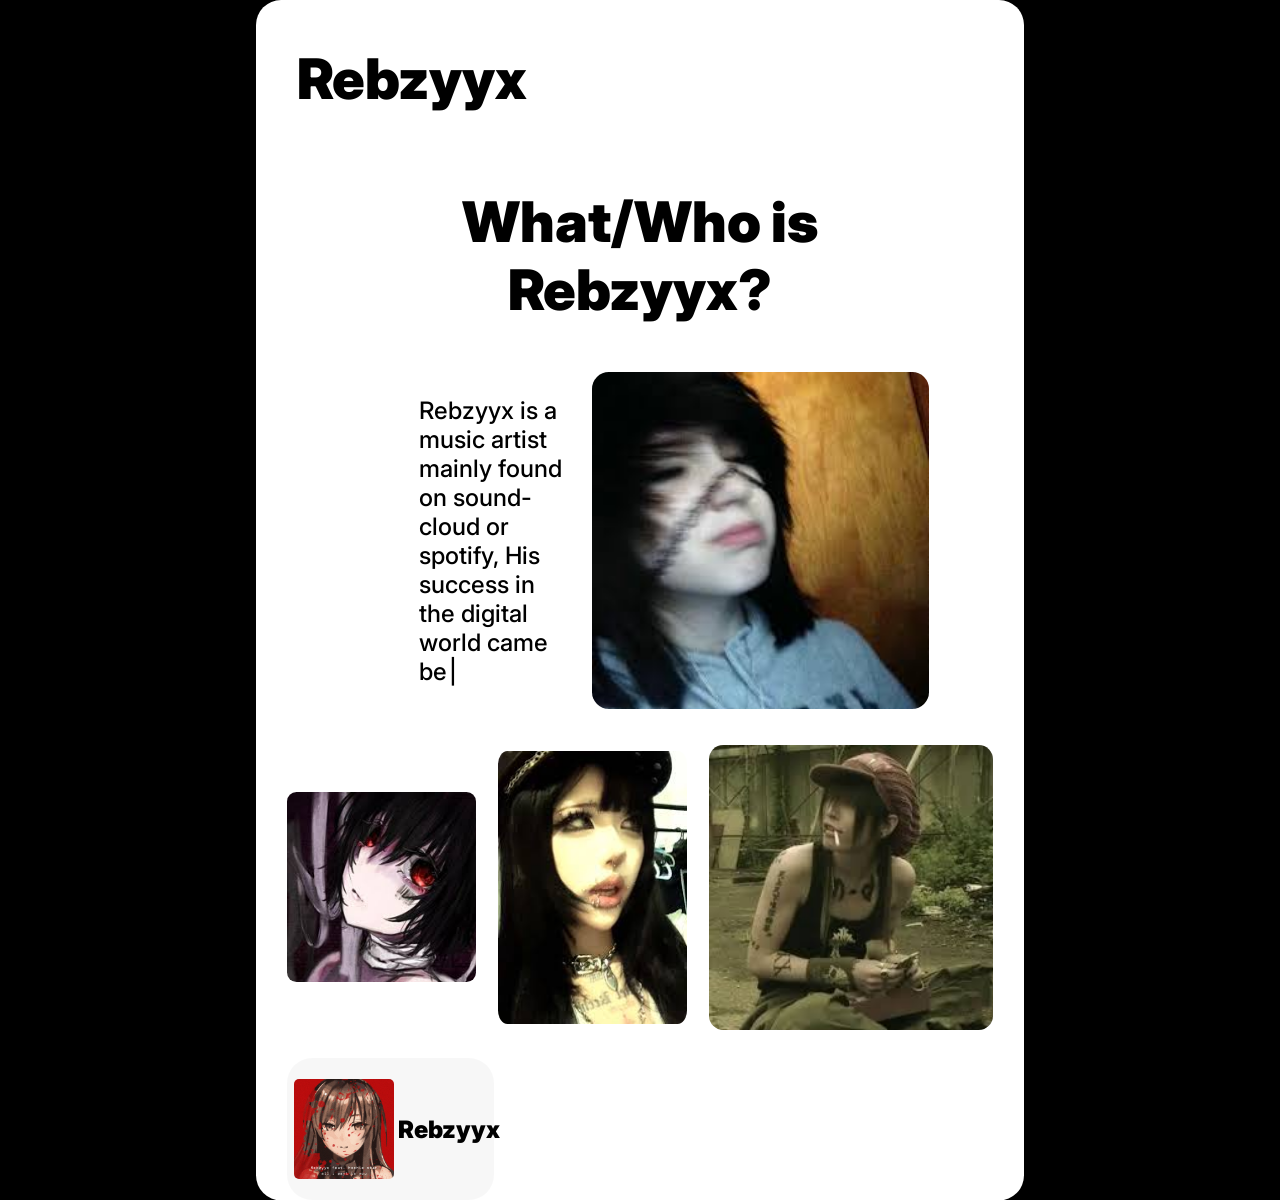
<file: index.html>
<html>
	<head>
		<title>Rebzyyx</title>
		<script src="script.js" defer></script>
		<link rel="stylesheet" href="style.css">
		<link rel="preconnect" href="https://fonts.googleapis.com">
		<link rel="preconnect" href="https://fonts.gstatic.com" crossorigin="">
		<link href="https://fonts.googleapis.com/css2?family=Inter:ital,opsz,wght@0,14..32,100..900;1,14..32,100..900&amp;display=swap" rel="stylesheet">
	</head>
	<body>
	    <div class="body2">
	      <a href="https://cillf.github.io/Webpage/" class="A-header">
	      <h1 class="header" alt="heading" href="https://cillf.github.io/Webpage/">Rebzyyx</h1>
	      </a>
	      <div class="outermain">
	        <h1 class="title" alt="Title">What/Who is <br>Rebzyyx?</h1>
	        <div class="main">
	          <div class="mtxt">
	            <p>Rebzyyx is a music artist mainly found on sound-cloud or spotify, His success in the digital world came because of the highly emotional music he made, especially his bedroom pop style that revolved around themes such as obsessive-compulsive disorder, borderline personality disorder, and strong relationships.</p>
	          </div>
	          <div class="imgd">
	            <img src="Pages/Images/rebzyyx1.jpg" alt="rebzyyx photo" class="side image" width="150%">
	          </div>
	        </div>
	      </div>
	      
	      <div class="images" alt="images">
	        <a class="img_link" width="100%" href="https://cillf.github.io/Webpage/Pages/Page2.html"><img src="Pages/Images/rebzyyx2.jpg" alt="rebzyyx photo" width="100%"></a>
	        <a class="img_link" width="100%" href="https://cillf.github.io/Webpage/Pages/Page3.html"><img src="Pages/Images/rebzyyx3.jpg" alt="rebzyyx photo" width="50%"></a>
	        <img src="Pages/Images/rebzyyx4.jpg" alt="rebzyyx photo" width="60%">
	      </div>
	  
	      <div class="bottomSec" alt="bottom section">
	        <img src="Pages/Images/RebzyyxB.jpg" alt="rebzyyx bottom" width="100" height="83">
	        <p class="bottomtxt">Rebzyyx</p>
	      </div>
	    </div>
	    <script type="text/javascript" id="cookieinfo"
			src="//cookieinfoscript.com/js/cookieinfo.min.js">
		</script>
	</body>
</html>
</file>
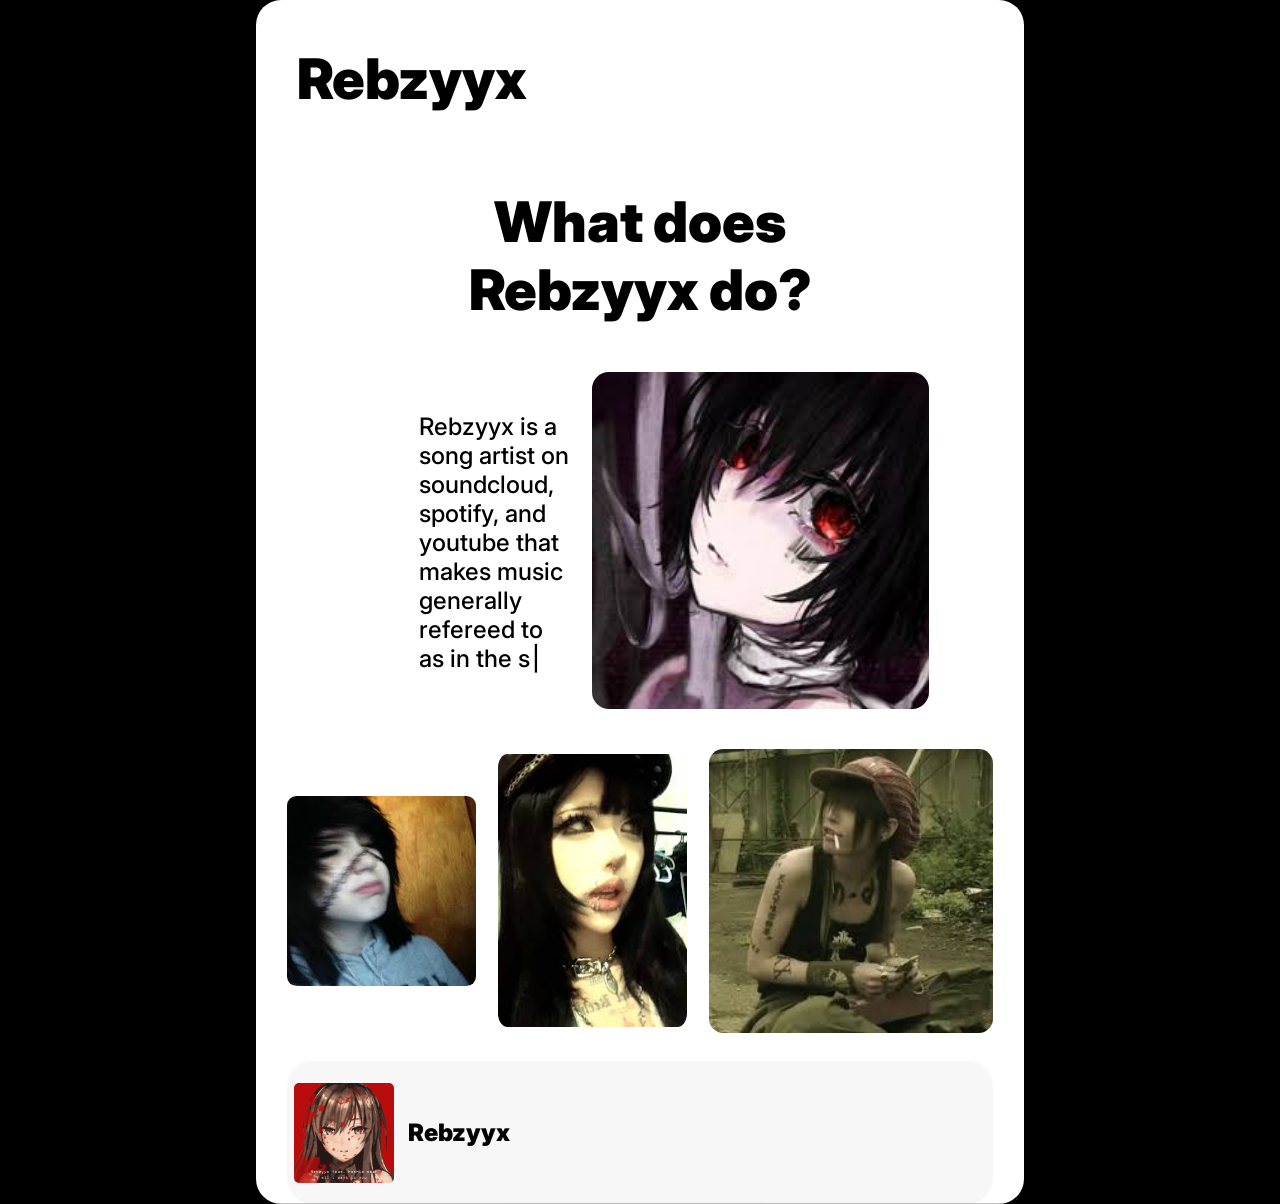
<file: Pages/Page2.html>
<!DOCTYPE html>
<html>
  <head>
    <title>Rebzyyx</title>
    <script src="script.js" defer></script>
    <link rel="stylesheet" href="style.css">
    <link rel="preconnect" href="https://fonts.googleapis.com">
    <link rel="preconnect" href="https://fonts.gstatic.com" crossorigin="">
    <link href="https://fonts.googleapis.com/css2?family=Inter:ital,opsz,wght@0,14..32,100..900;1,14..32,100..900&amp;display=swap" rel="stylesheet">
  </head>
  <body>
    <div class="body2">
	  <a href="https://cillf.github.io/Webpage/" class="A-header">
	  <h1 class="header" alt="heading" href="https://cillf.github.io/Webpage/">Rebzyyx</h1>
	  </a>
      <div class="outermain">
        <h1 class="title" alt="Title">What does <br> Rebzyyx do?</h1>
        <div class="main">
          <div class="mtxt">
            <p>Rebzyyx is a song artist on soundcloud, spotify, and youtube that makes music generally refereed to as in the scene core or hyperpop genre.</p>
          </div>
          <div class="imgd">
            <img src="Images/rebzyyx2.jpg" alt="rebzyyx photo" class="side image" width="150%">
          </div>
        </div>
      </div>
      
      <div class="images" alt="images">
        <a class="img_link" width="100%" href="https://cillf.github.io/Webpage/index.html"><img src="Images/rebzyyx1.jpg" alt="rebzyyx photo" width="100%"></a>
	      <a class="img_link" width="100%" href="https://cillf.github.io/Webpage/Pages/Page3.html"><img src="Images/rebzyyx3.jpg" alt="rebzyyx photo" width="50%"></a>
	      <img src="Images/rebzyyx4.jpg" alt="rebzyyx photo" width="60%">
      </div>
  
      <div class="bottomSec" alt="bottom section">
        <img src="Images/RebzyyxB.jpg" alt="rebzyyx bottom" width="100" height="83">
        <p class="bottomtxt">Rebzyyx</p>
      </div>
    </div>
  </body>
</html>
</file>
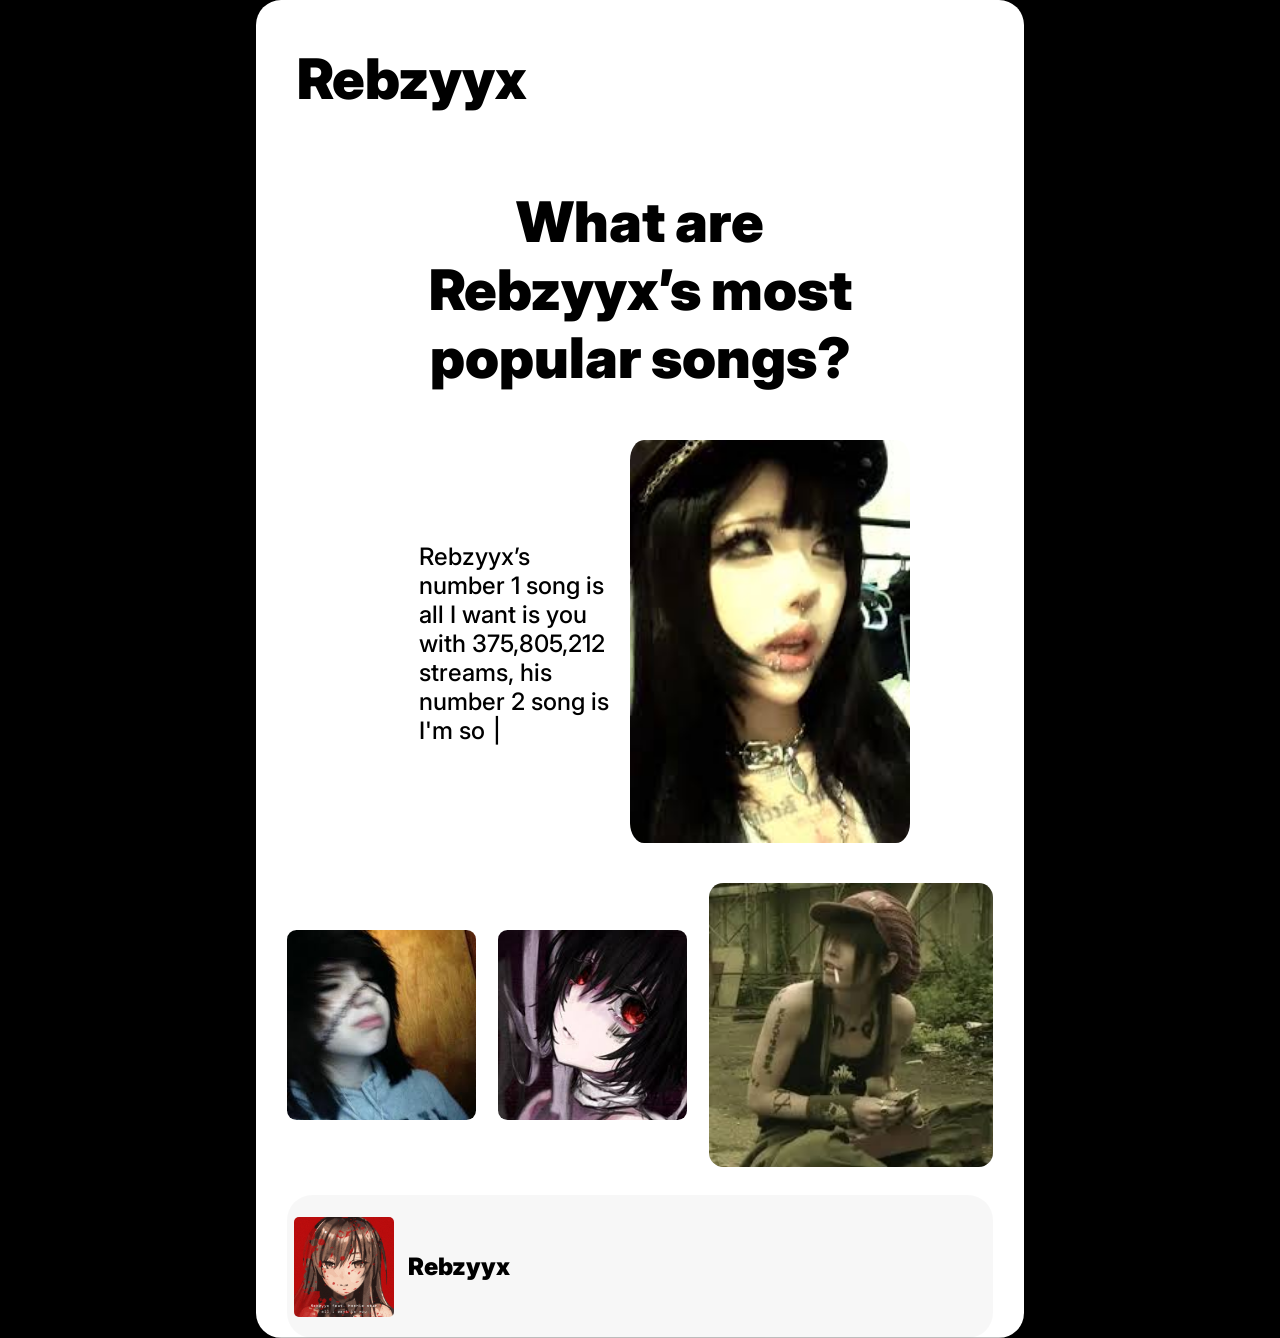
<file: Pages/Page3.html>
<!DOCTYPE html>
<html>
  <head>
    <title>Rebzyyx</title>
    <script src="script.js" defer></script>
    <link rel="stylesheet" href="style.css">
    <link rel="preconnect" href="https://fonts.googleapis.com">
    <link rel="preconnect" href="https://fonts.gstatic.com" crossorigin="">
    <link href="https://fonts.googleapis.com/css2?family=Inter:ital,opsz,wght@0,14..32,100..900;1,14..32,100..900&amp;display=swap" rel="stylesheet">
  </head>
  <body>
    <div class="body2">
      <a href="https://cillf.github.io/Webpage/" class="A-header">
	  <h1 class="header" alt="heading" href="https://cillf.github.io/Webpage/">Rebzyyx</h1>
	  </a>
      <div class="outermain">
        <h1 class="title" alt="Title">What are <br> Rebzyyx’s most <br> popular songs?</h1>
        <div class="main">
          <div class="mtxt">
            <p>Rebzyyx’s number 1 song is all I want is you with 375,805,212 streams, his number 2 song is I'm so crazy for youuu with 180,140,113 streams - *based on spotify’s song analytics.</p>
          </div>
          <div class="imgd">
            <img src="Images/rebzyyx3.jpg" alt="rebzyyx photo" class="side image" width="150%">
          </div>
        </div>
      </div>
      
      <div class="images" alt="images">
        <a alt="page link" class="img_link" width="100%" href="https://cillf.github.io/Webpage/index.html"><img src="Images/rebzyyx1.jpg" alt="rebzyyx photo" width="100%"></a>
	      <a alt="page link" class="img_link" width="100%" href="https://cillf.github.io/Webpage/Pages/Page2.html"><img src="Images/rebzyyx2.jpg" alt="rebzyyx photo" width="100%"></a>
	      <img src="Images/rebzyyx4.jpg" alt="rebzyyx photo" width="60%">
      </div>
  
      <div class="bottomSec" alt="bottom section">
        <img src="Images/RebzyyxB.jpg" alt="rebzyyx bottom" width="100" height="83">
        <p class="bottomtxt">Rebzyyx</p>
      </div>
    </div>
  </body>
</html>
</file>
<file: style.css>
html {
  background-color:black;
}

@keyframes fadeIn {
  from { opacity: 0.1; }
  to   { opacity: 1; }
}

body {

  animation: fadeIn 0.5s ease-in forwards;
  font-family: 'Inter', sans-serif;
  background-clip: content-box; 
  background-color: #000000;
  margin: 0 20%;
}
@media screen and (max-width: 1200px) {
  .main {
    flex-direction: column;
  }
  .images {
    flex-direction: column;
  }
}
a {
  color: black;
  text-decoration:none;
}
.body2 {
  transition: all 0.25s;
  background-color: #ffffff;
  clip-path: inset(0 0% 0 0% round 25px);
  padding: 0 4%;
  padding-top: 1%;
}
body img {
  border-radius: 5%;
  height: auto;
}

.outermain {
  display: flex;
  flex-direction: column;
  gap: 10px;
}

.title {
  font-weight: 900;
  font-size: 56px;
  text-align: center; 
}

.main {
  padding-right: 25%;
  display: flex;
  align-items: center;
  gap: 20px;
}

.mtxt {
  padding-left: 25%;
  font-weight: 500;
  font-size: 24px;
  flex: 1; 
}

@keyframes blink {
  50% { opacity: 0; }
}

.mtxt p::after {
  content: '|';
  margin-left: 2px;
  animation: blink 0.8s infinite;
}

.imgd {
  border-radius: 5%;

}
.side-image {
  height: auto;
  padding-right: 25%;
  border-radius: 25px;
  object-fit: cover;
}

.header {
  
  margin-left: 10px;
  font-weight: 900;
  font-size: 56px;
}

.bottomSec {
  border-radius: 25px;
  background-color: #00000008; 
  padding-top: 3%;
  padding-bottom: 3%;
  padding-left: 1%;
  display: flex;
  gap: 2%;
  align-items: anchor-center;
  width:200;
  height:auto;
}

.bottomtxt {
  font-weight: 900;
  font-size:x-large;
}
.images {
  padding-top: 2%;
  display: flex;
  column-gap: 3%;
  gap: 3%;
  
  justify-content: center;
  align-items: center;
  padding-bottom: 1%;
}

.images * {
  transition: all 0.25s ease;
}
.images img {
  margin: 3% 0;
}

.images img:hover {
  outline:5px solid #01086599;
  outline-offset: -5px;
  transform: scale(1.06);
}

.A-header h1:hover {
  transition: all 0.25s;
  padding-left: 3%;
  transform: scale(1.06);
}
.images a {
  display: inline-block;
  vertical-align: middle;
  line-height: 0;       
  text-decoration: none;
  width: 40%;
  max-width: 100%;
  vertical-align: top;
}


.images a img {
  display: block;
  width: 100%;          
  height: auto;
}
</file>
<file: Pages/style.css>
html {
  background-color:black;
}

@keyframes fadeIn {
  from { opacity: 0.1; }
  to   { opacity: 1; }
}

body {

  animation: fadeIn 0.5s ease-in forwards;
  font-family: 'Inter', sans-serif;
  background-clip: content-box; 
  background-color: #000000;
  margin: 0 20%;
}
@media screen and (max-width: 1200px) {
  .main {
    flex-direction: column;
  }
  .images {
    flex-direction: column;
  }
}
a {
  color: black;
  text-decoration:none;
}
.body2 {
  transition: all 0.25s;
  background-color: #ffffff;
  clip-path: inset(0 0% 0 0% round 25px);
  padding: 0 4%;
  padding-top: 1%;
}
body img {
  border-radius: 5%;
  height: auto;
}

.outermain {
  display: flex;
  flex-direction: column;
  gap: 10px;
}

.title {
  font-weight: 900;
  font-size: 56px;
  text-align: center; 
}

.main {
  padding-right: 25%;
  display: flex;
  align-items: center;
  gap: 20px;
}

.mtxt {
  padding-left: 25%;
  font-weight: 500;
  font-size: 24px;
  flex: 1; 
}

@keyframes blink {
  50% { opacity: 0; }
}

.mtxt p::after {
  content: '|';
  margin-left: 2px;
  animation: blink 0.8s infinite;
}

.imgd {
  border-radius: 5%;

}
.side-image {
  height: auto;
  padding-right: 25%;
  border-radius: 25px;
  object-fit: cover;
}

.header {
  
  margin-left: 10px;
  font-weight: 900;
  font-size: 56px;
}

.bottomSec {
  border-radius: 25px;
  background-color: #00000008; 
  padding-top: 3%;
  padding-bottom: 3%;
  padding-left: 1%;
  display: flex;
  gap: 2%;
  align-items: anchor-center;
  width:200;
  height:auto;
}

.bottomtxt {
  font-weight: 900;
  font-size:x-large;
}
.images {
  padding-top: 2%;
  display: flex;
  column-gap: 3%;
  gap: 3%;
  
  justify-content: center;
  align-items: center;
  padding-bottom: 1%;
}

.images * {
  transition: all 0.25s ease;
}
.images img {
  margin: 3% 0;
}

.images img:hover {
  outline:5px solid #01086599;
  outline-offset: -5px;
  transform: scale(1.06);
}

.A-header h1:hover {
  transition: all 0.25s;
  padding-left: 3%;
  transform: scale(1.06);
}
.images a {
  display: inline-block;
  vertical-align: middle;
  line-height: 0;       
  text-decoration: none;
  width: 40%;
  max-width: 100%;
  vertical-align: top;
}


.images a img {
  display: block;
  width: 100%;          
  height: auto;
}
</file>
